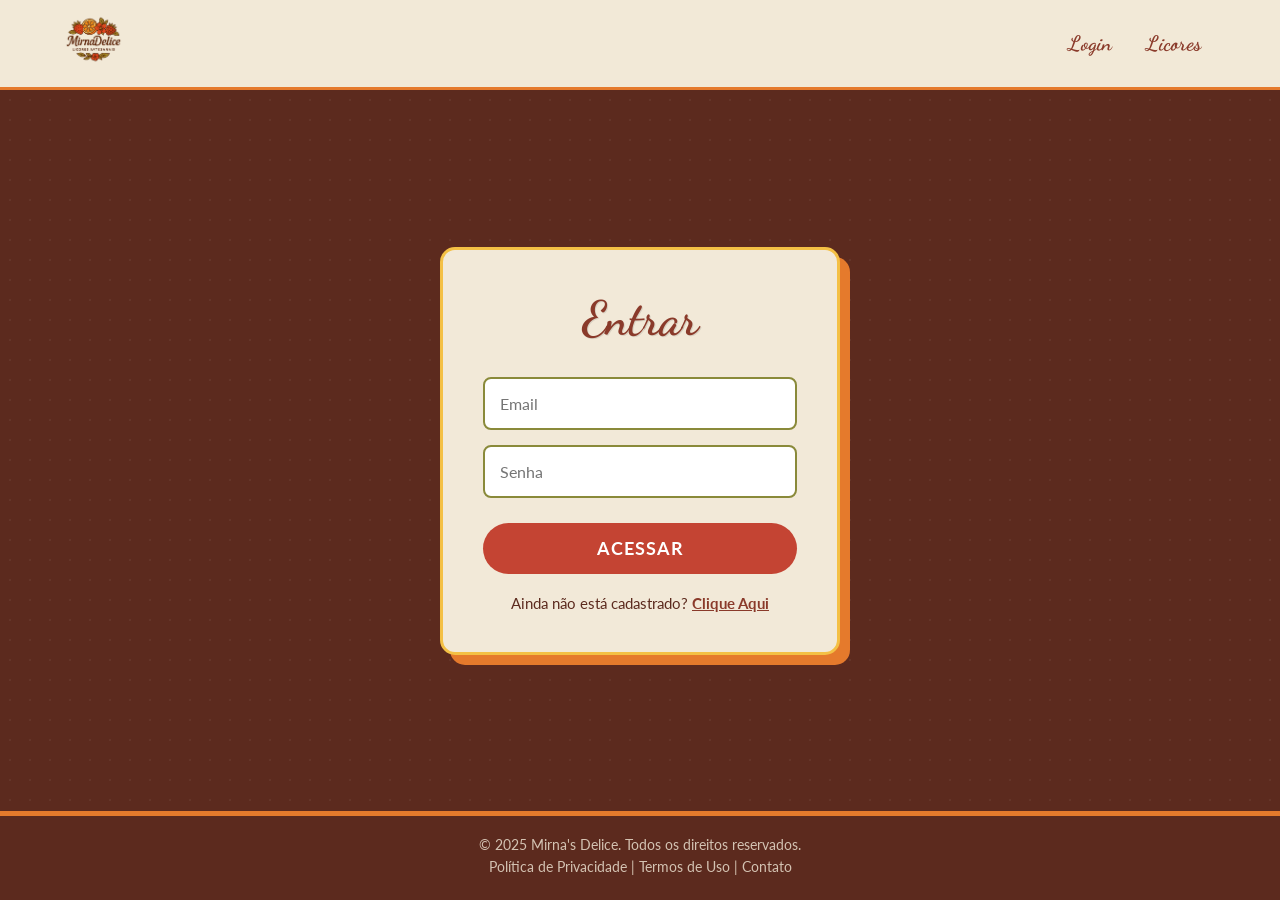
<file: frontend/index.html>
<!DOCTYPE html>
<html lang="pt-BR">

<head>
    <meta charset="UTF-8">
    <meta name="viewport" content="width=device-width, initial-scale=1.0">
    <title>Login - Mirna's Delice</title>

    <link rel="shortcut icon" href="source/logo.png" type="image/x-icon">
    <!-- CSS GLOBAL -->
    <link rel="stylesheet" href="./css/style.css">

    <!-- CSS ESPECÍFICO DO LOGIN -->
    <link rel="stylesheet" href="./css/style_login.css">

    <script src="./js/progLogin.js" defer></script>
</head>

<body>

    <header class="header">
        <h1 class="logo">
            <img src="./source/logo.png" alt="Mina's Delice Logo" class="logo-img">
        </h1>

        <nav class="nav">
            <a href="#login">Login</a>
            <a href="./html/loja.html">Licores</a>
        </nav>
    </header>


    <!-- HERO EXCLUSIVO DO LOGIN -->
    <section class="hero-login">
        <div class="login-box" id="login">
            <h2>Entrar</h2>

            <form>
                <input type="email" id="email" placeholder="Email" required>
                <input type="password" id="senha" placeholder="Senha" required>

                <button type="submit" id="btnLogin">Acessar</button>

                <p>Ainda não está cadastrado?
                    <a href="./html/cadastrarUsuario.html">Clique Aqui</a>
                </p>
            </form>
        </div>
    </section>


    <footer class="footer">
        <p>© 2025 Mirna's Delice. Todos os direitos reservados.</p>
        <p>Política de Privacidade | Termos de Uso | Contato</p>
    </footer>

</body>
</html>
</file>
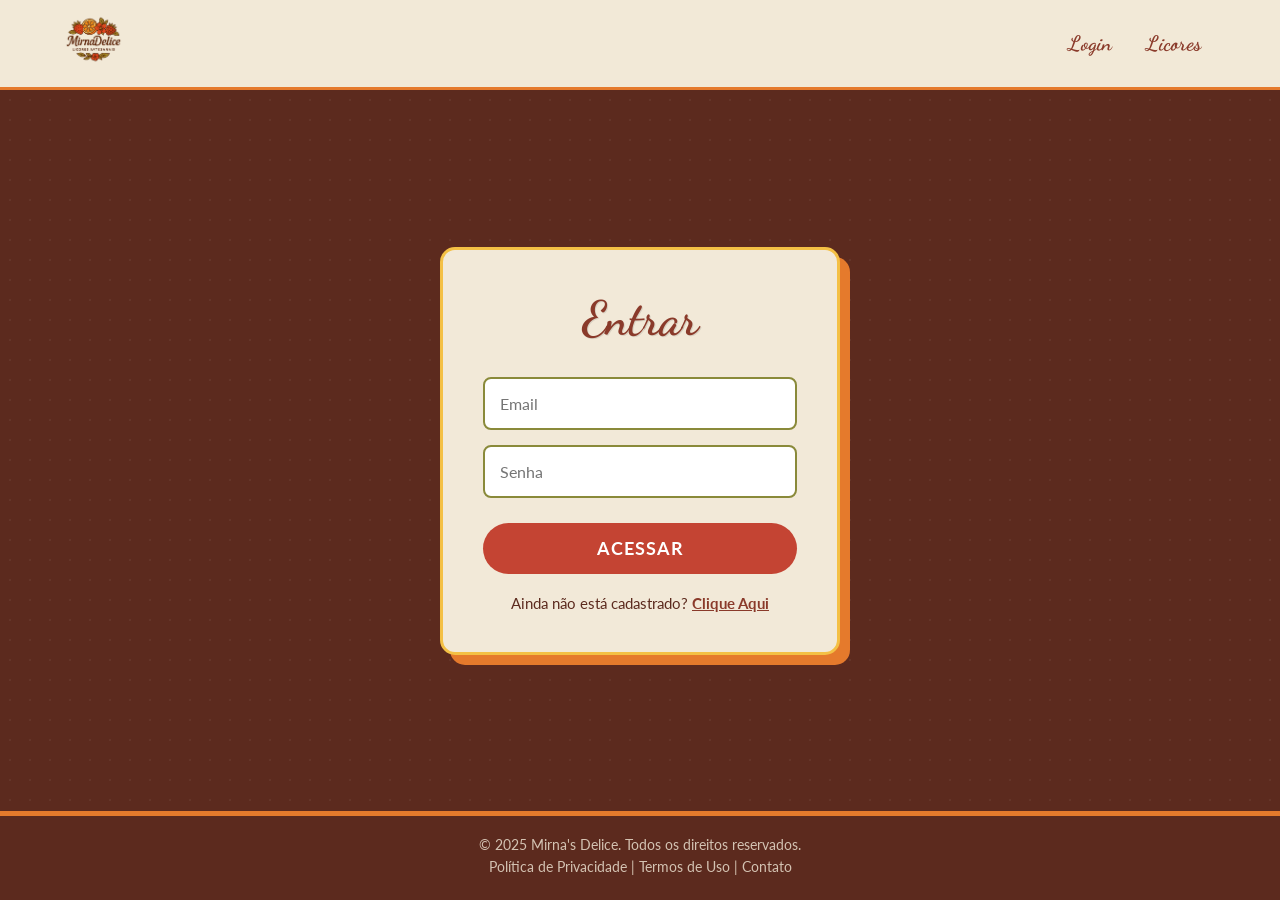
<file: frontend/html/cadastrarProduto.html>
<!DOCTYPE html>
<html lang="pt-BR">

<head>
    <meta charset="UTF-8">
    <meta name="viewport" content="width=device-width, initial-scale=1.0">
    <title>Cadastro - Licores - Mirna's Delice</title>
    <link rel="shortcut icon" href="source/logo.png" type="image/x-icon">
    <link rel="stylesheet" href="../css/style_cadProduto.css">
    <link rel="stylesheet" href="../css/style.css">
    <script src="../js/cadastrarProduto.js" defer></script>
</head>

<body>
    <header class="header">
        <h1 class="logo">
            <img src="../source/logo.png" alt="Mina's Delice Logo" class="logo-img" onclick="window.location = '../index.html'">
        </h1>
        <nav class="nav">
            <!-- Links -->
            <a href="./gerenciarProduto.html">Gerenciar Licores</a>
            <a href="./perfilUsuario.html">
                <span id="nomeUsuario" class="nome-usuario">Usuário</span>
            </a>
            <a href="#" id="btnLogout">Sair</a>
        </nav>
    </header>

    <section id="hero" class="hero-cadastro">
        <div class="cadastro-box" id="cadastro">
            <h2>Insira as informações</h2>
            <form>
                <input type="text" id="nome" placeholder="Nome do licor" required>
                <input type="text" id="descricao" placeholder="Descrição (opcional)">
                <input type="text" id="modelo" placeholder="Tipo/Marca" required>
                <input type="text" id="preco" placeholder="Preço (ex: 49.90)" required>
                <input type="text" id="imagem_url" placeholder="Link da imagem (opcional)">
                <button type="submit" id="btnCadProduto">Cadastrar</button>
            </form>
        </div>
    </section>
    <footer class="footer">
        <p>© 2025 Mina's Delice. Todos os direitos reservados.</p>
        <p>Política de Privacidade | Termos de Uso | Contato</p>
    </footer>

</body>

</html>
</file>
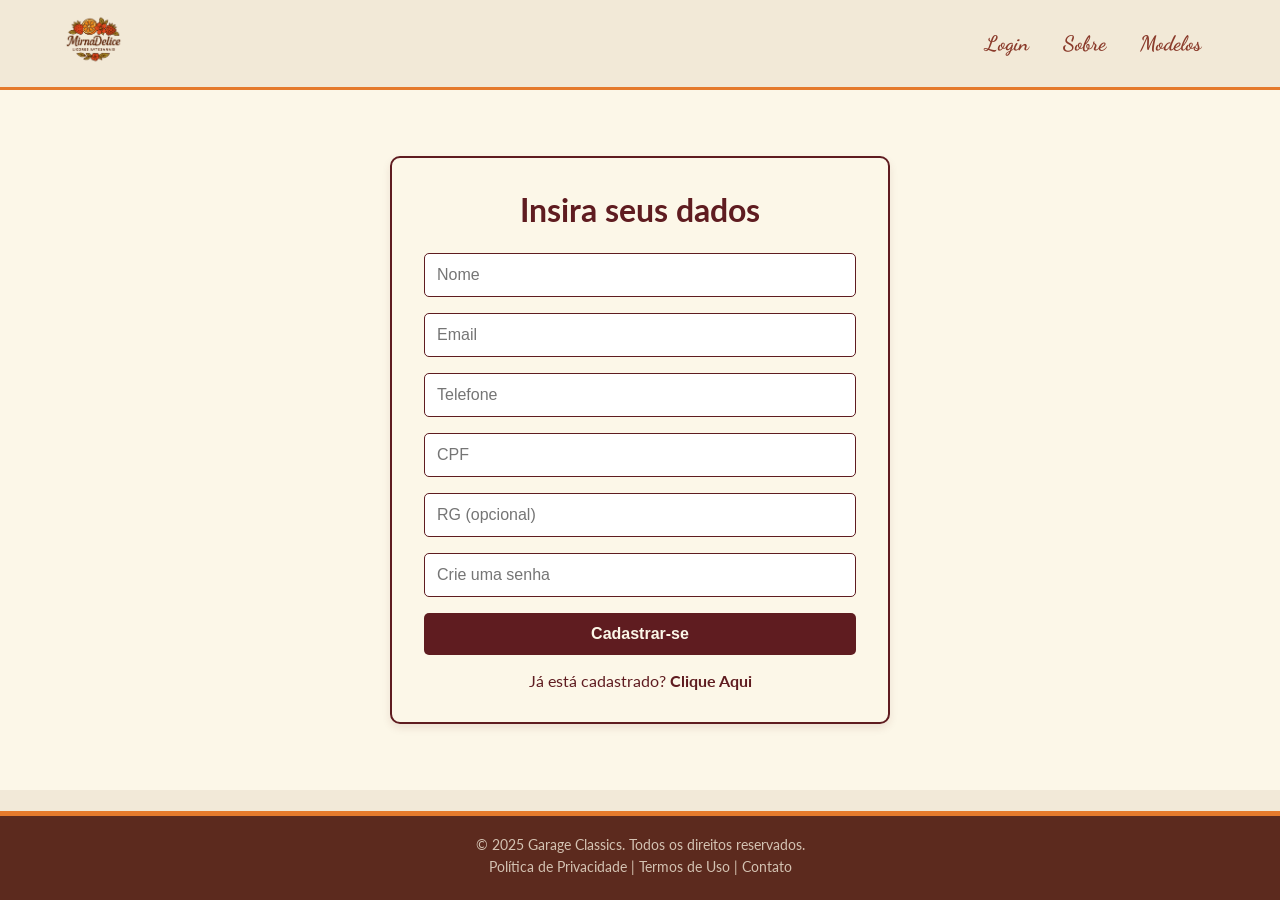
<file: frontend/html/cadastrarUsuario.html>
<!DOCTYPE html>
<html lang="pt-BR">

<head>
    <meta charset="UTF-8">
    <meta name="viewport" content="width=device-width, initial-scale=1.0">
    <title>Cadastro - Usuário</title>
    <link rel="shortcut icon" href="source/logo.png" type="image/x-icon">
    <link rel="stylesheet" href="../css/style_cadUsuario.css">
    <link rel="stylesheet" href="../css/style.css">
    <script src="../js/cadastrarUsuario.js" defer></script>
</head>

<body>
    <header class="header">
        <h1 class="logo">
            <img src="../source/logo.png" alt="Mina's Delice Logo" class="logo-img" onclick="window.location = '../index.html'">
        </h1>
        <nav class="nav">
            <a href="../index.html">Login</a>
            <a href="#sobre">Sobre</a>
            <a href="#modelos">Modelos</a>
        </nav>
    </header>

    <section id="hero" class="hero-cadastro">
        <div class="cadastro-box" id="cadastro">
            <h2>Insira seus dados</h2>
            <form>
                <input type="text" id="nome" placeholder="Nome" required>
                <input type="email" id="email" placeholder="Email" required>
                <input type="text" id="telefone" placeholder="Telefone" required>
                <input type="text" id="cpf" placeholder="CPF" required>
                <input type="text" id="identidade" placeholder="RG (opcional)">
                <input type="password" id="senha" placeholder="Crie uma senha" required>
                <button type="submit" id="btnCadUsuario">Cadastrar-se</button>
                <p>Já está cadastrado? <a href="../index.html">Clique Aqui</a></p>
            </form>
        </div>
    </section>

    <footer class="footer">
        <p>© 2025 Garage Classics. Todos os direitos reservados.</p>
        <p>Política de Privacidade | Termos de Uso | Contato</p>
    </footer>

</body>
</html>
</file>
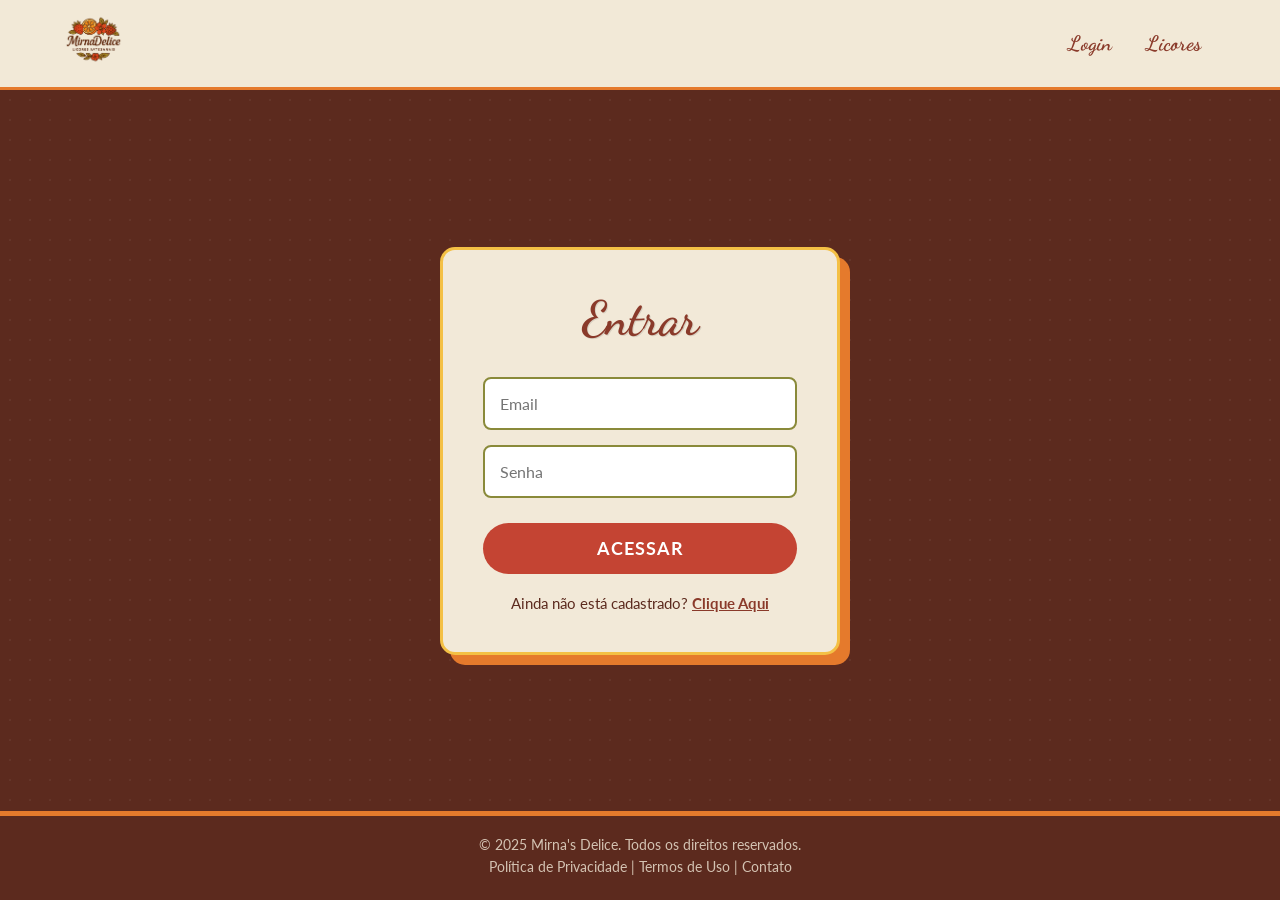
<file: frontend/html/carrinho.html>
<!DOCTYPE html>
<html lang="pt-BR">

<head>
    <meta charset="UTF-8">
    <title>Carrinho de Compras - Mira's Delice</title>
    <link rel="shortcut icon" href="source/logo.png" type="image/x-icon">

    <!-- CSS -->
    <link rel="stylesheet" href="../css/style.css">
    <link rel="stylesheet" href="../css/carrinho.css">

    <!-- JS -->
    <script src="../js/carrinho.js" defer></script>
</head>

<body>

    <!-- MENU SUPERIOR -->
    <header class="header">
        <h1 class="logo">
            <img src="../source/logo.png" alt="Mina's Delice Logo" class="logo-img"
                onclick="window.location = '../index.html'">
        </h1>
        <nav class="nav">
            <a href="./loja.html">Home</a>
            <a href="./perfilUsuario.html">
                <span id="nomeUsuario" class="nome-usuario">Usuário</span>
            </a>
            <a href="#" id="btnLogout">Sair</a>
        </nav>
    </header>
    <section id="hero" class="hero-carrinho">
        <h2 class="titulo-carrinho">Resumo do Carrinho</h2>

        <div id="area-carrinho" class="box-carrinho"></div>

        <p id="total" class="total">Total: R$ 0,00</p>

        <div class="botoes">
            <button id="btn-finalizar" class="btn vermelho">Finalizar Compra</button>
            <button id="btn-limpar" class="btn cinza">Esvaziar Carrinho</button>
            <button id="btn-voltar" class="btn preto">Voltar à Loja</button>
        </div>
    </section>

</body>
</html>
</file>
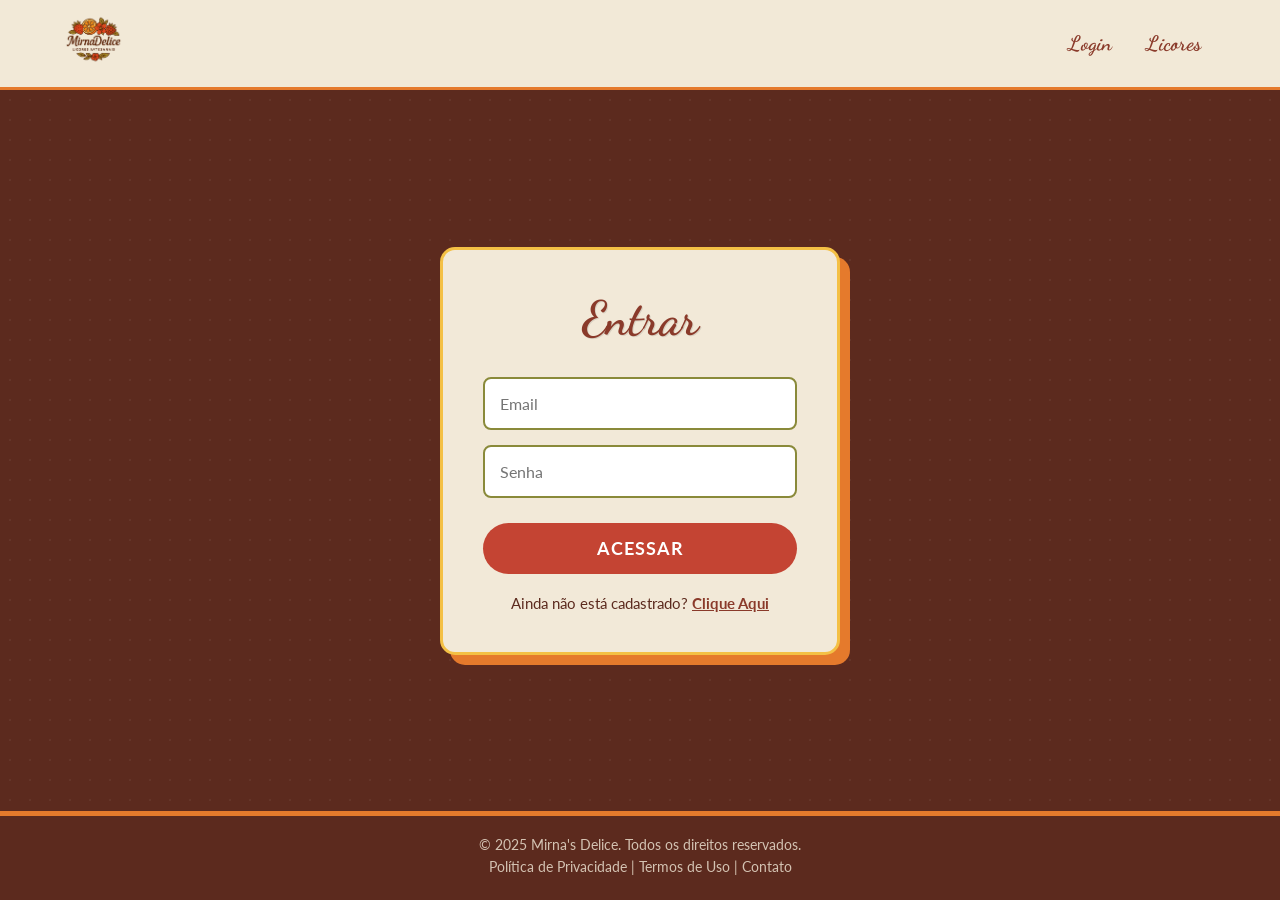
<file: frontend/html/gerenciarProduto.html>
<!DOCTYPE html>
<html lang="pt-BR">

<head>
    <meta charset="UTF-8">
    <meta name="viewport" content="width=device-width, initial-scale=1.0">
    <link rel="shortcut icon" href="source/logo.png" type="image/x-icon">
    <title>Gerenciar - Licores - Mirna's Delice</title>
    <link rel="stylesheet" href="../css/style.css">
    <link rel="stylesheet" href="../css/style_gerenciar.css">
    <script src="../js/gerenciarProduto.js" defer></script>
</head>

<body>
    <header class="header">
        <h1 class="logo">
            <img src="../source/logo.png" alt="Mina's Delice Logo" class="logo-img"
                onclick="window.location = '../index.html'">
        </h1>
        <nav class="nav">
            <!-- Links -->
            <a href="./cadastrarProduto.html">Cadastrar Licores</a>
            <a href="./perfilUsuario.html">
                <span id="nomeUsuario" class="nome-usuario">Usuário</span>
            </a>
            <a href="#" id="btnLogout">Sair</a>
        </nav>
    </header>


    <section id="hero" class="hero-gerenciar">
        <div class="conteudo-gerenciar">

            <!-- TABELA -->
            <div class="table-wrapper">
                <div class="tabela" id="resListar"></div>
            </div>

            <div class="bottom-column">

                <!-- ATUALIZAR PRODUTO -->
                <div class="gerenciar-box" id="cadProduto" required>
                    <h1>Atualizar Licor</h1>
                    <form>
                        <input type="number" id="codProduto" placeholder="Código do licor">
                        <div class="espaco"></div>
                        <h2>Insira novos dados</h2>
                        <input type="text" id="nome" placeholder="Nome do licor" required>
                        <input type="text" id="descricao" placeholder="Descrição">
                        <input type="text" id="modelo" placeholder="Tipo/Marca" required>
                        <input type="text" id="preco" placeholder="Preço (ex: 49.90)" required>
                        <input type="text" id="imagem_url" placeholder="Link da imagem">
                        <button type="submit" id="btnAtualizarProduto">Atualizar</button>
                        <p class="alerta-atualiza">(Pode atualizar somente um campo)</p>
                    </form>
                </div>

                <!-- EXCLUIR PRODUTO -->
                <div class="gerenciar-box delete-box">
                    <h1>Apagar Licor</h1>
                    <form id="formDelete">
                        <input type="number" id="codDelete" placeholder="Código do licor">
                        <button type="submit" id="btnDelete">Excluir</button>
                        <p class="alerta-delete">Esta ação é irreversível ⚠️</p>
                    </form>
                </div>

                <div class="gerenciar-box estoque-box">
                    <h1>Movimentar Estoque</h1>
                    <form id="formEstoque">
                        <input type="number" id="idProduto" placeholder="Código do licor" required>
                        <select id="tipo" required>
                            <option value="">Tipo da movimentação</option>
                            <option value="ENTRADA">Entrada (+)</option>
                            <option value="SAIDA">Saída (-)</option>
                        </select>
                        <input type="number" id="qtdeMovimento" placeholder="Quantidade" required>
                        <button type="submit" id="btnMovimentar">Aplicar</button>
                        <p class="alerta-delete">Atualiza somente quantidade em estoque</p>
                    </form>
                </div>
            </div>
        </div>
    </section>
    <footer class="footer">
        <p>© 2025 Mirna's Delice. Todos os direitos reservados.</p>
        <p>Política de Privacidade | Termos de Uso | Contato</p>
    </footer>

</body>

</html>
</file>
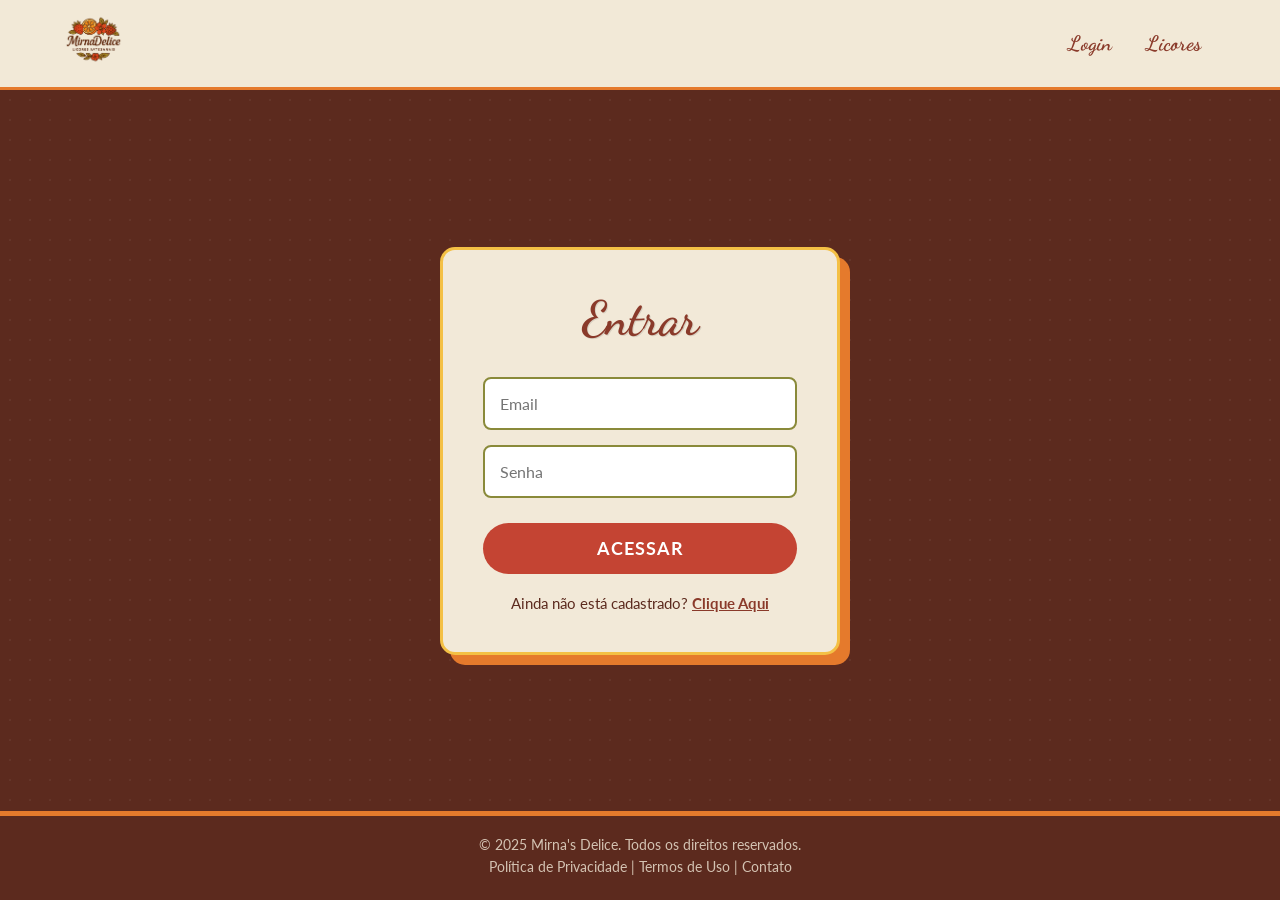
<file: frontend/html/home.html>
<!DOCTYPE html>
<html lang="pt-BR">

<head>
    <meta charset="UTF-8">
    <title>Painel Administrativo - Mirna's Delice</title>
    <link rel="shortcut icon" href="source/logo.png" type="image/x-icon">

    <!-- CSS -->
    <link rel="stylesheet" href="../css/home.css">
    <link rel="stylesheet" href="../css/style.css">

    <!-- JS -->
    <script src="../js/home.js" defer></script>
</head>

<body>
    <header class="header">
        <h1 class="logo">
            <img src="../source/logo.png" alt="Mina's Delice Logo" class="logo-img" onclick="window.location = '../index.html'">
        </h1>
        <nav class="nav">
            <!-- Links -->
            <a href="./cadastrarProduto.html">Cadastrar Licor</a>
            <a href="./gerenciarProduto.html">Gerenciar Licores</a>
            <a href="./perfilUsuario.html">
                <span id="nomeUsuario" class="nome-usuario">Usuário</span>
            </a>
            <a href="#" id="btnLogout">Sair</a>
        </nav>
    </header>
    <section id="hero" class="hero-home">
        <h1>Bem-vindo ao Painel do Administrador - Mirna's Delice</h1>
        <p>Aqui você pode gerenciar todo o catálogo de licores alcoólicos do sistema.
        Nesta área, é possível cadastrar novos itens, listar produtos
        existentes, além de atualizar ou apagar qualquer registro quando
        necessário. Utilize o menu lateral para navegar entre as funções
        e manter o sistema sempre organizado e atualizado.</p>
    </section>
    <footer class="footer">
        <p>© 2025 Mirna's Delice. Todos os direitos reservados.</p>
        <p>Política de Privacidade | Termos de Uso | Contato</p>
    </footer>
</body>

</html>
</file>
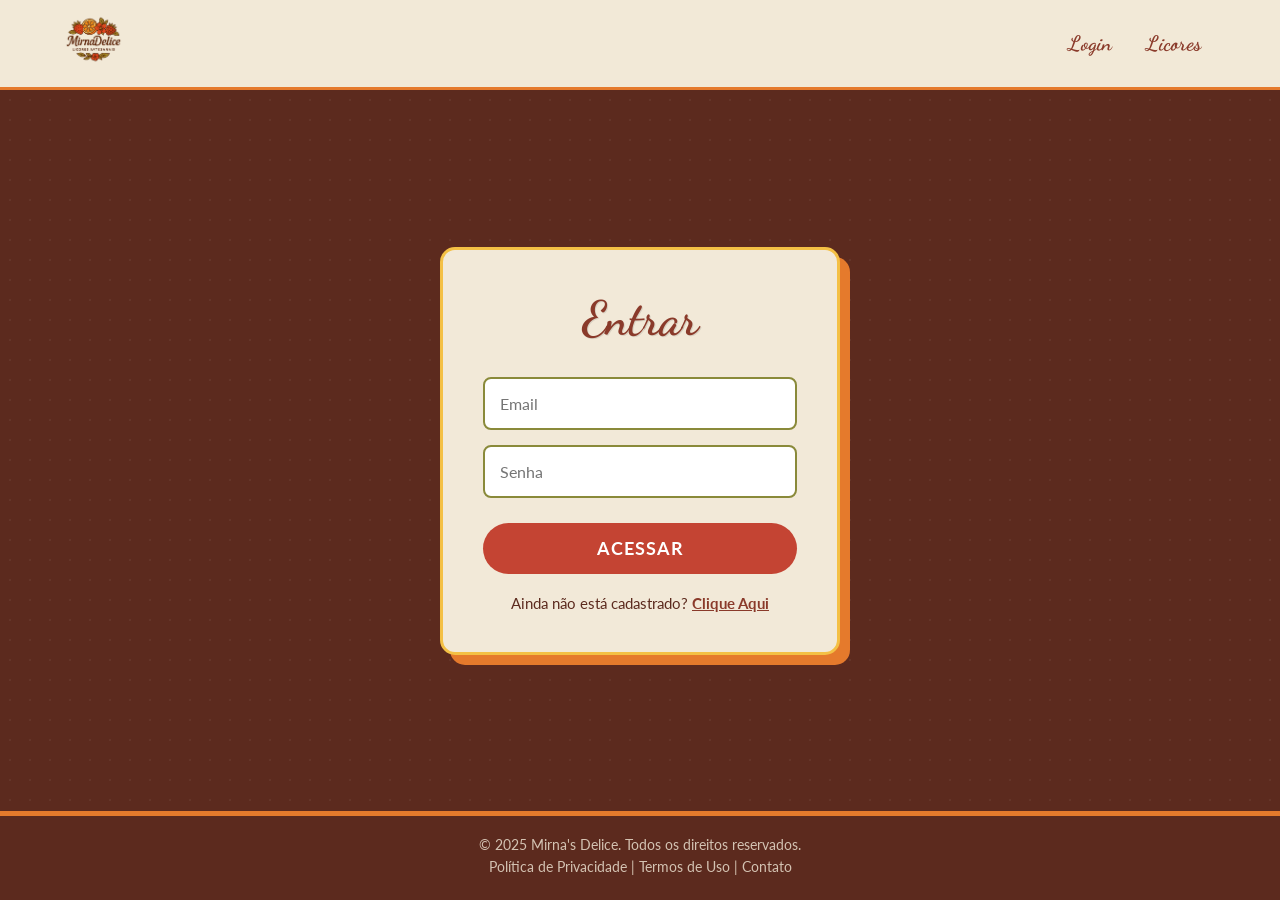
<file: frontend/html/loja.html>
<!DOCTYPE html>
<html lang="pt-BR">

<head>
    <meta charset="UTF-8">
    <title>Loja de Licores - Mirna's Delice</title>
    <link rel="shortcut icon" href="source/logo.png" type="image/x-icon">

    <!-- CSS -->
    <link rel="stylesheet" href="../css/loja.css">
    <link rel="stylesheet" href="../css/style.css">

    <!-- JS -->
    <script src="../js/progLoja.js" defer></script>
</head>

<body>
    <header class="header">
        <h1 class="logo">
            <img src="../source/logo.png" alt="Mina's Delice Logo" class="logo-img" onclick="window.location = '../index.html'">
        </h1>
        <nav class="nav">
            <!-- Links -->
            <a href="./carrinho.html">Carrinho</a>
            <a href="./perfilUsuario.html">
                <span id="nomeUsuario" class="nome-usuario">Usuário</span>
            </a>
            <a href="#" id="btnLogout">Sair</a>
        </nav>
    </header>
    <!-- LISTA DE PRODUTOS -->
    <section id="hero" class="hero-loja">
        <div class="coluna-vertical">
            <div id="listaProdutos"></div>
        </div>
    </section>

    <footer class="footer">
        <p>© 2025 Mirna's Delice. Todos os direitos reservados.</p>
        <p>Política de Privacidade | Termos de Uso | Contato</p>
    </footer>
</body>

</html>
</file>
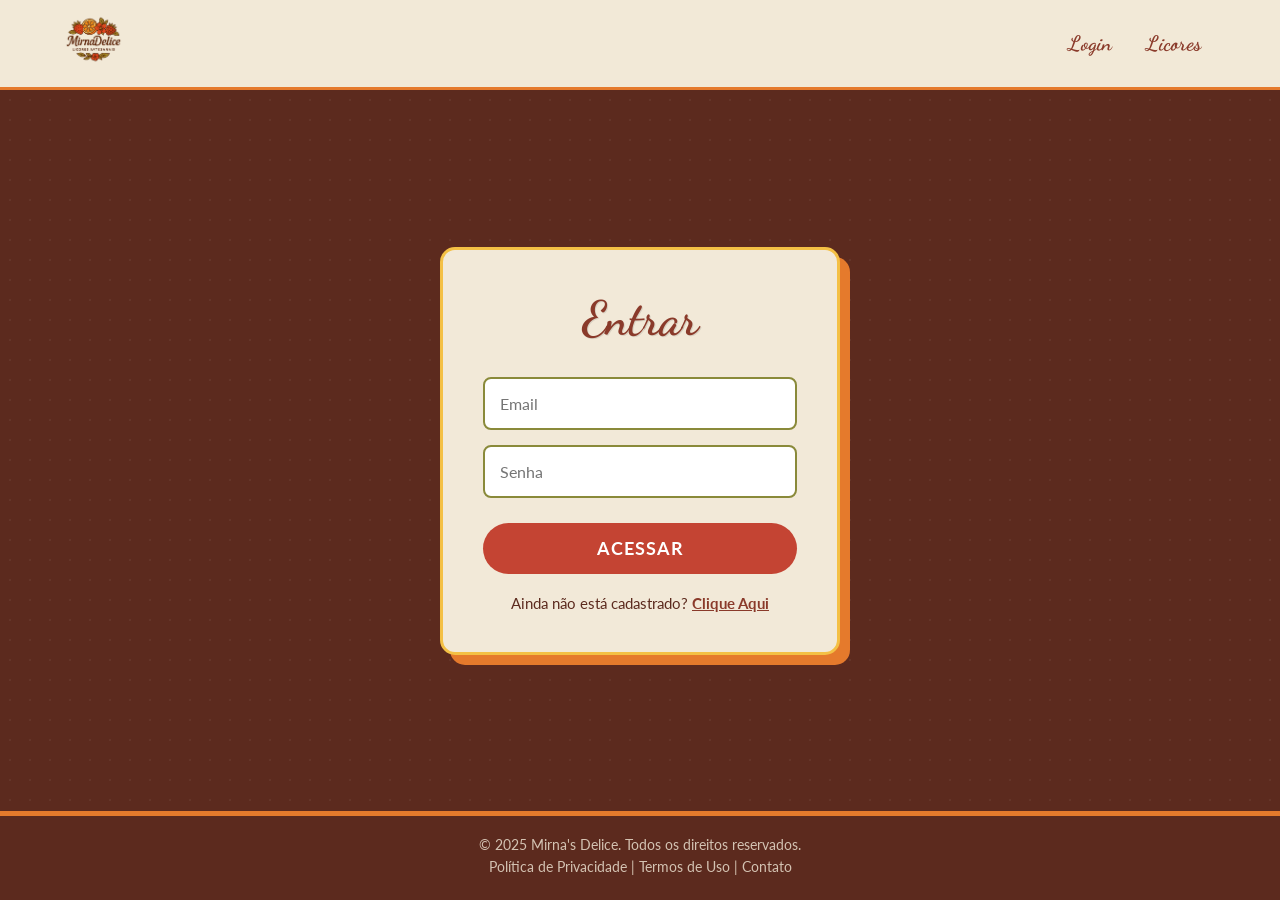
<file: frontend/html/perfilUsuario.html>
<!DOCTYPE html>
<html lang="pt-BR">

<head>
    <meta charset="UTF-8">
    <meta name="viewport" content="width=device-width, initial-scale=1.0">
    <title>Perfil do Usuário - Mirna's Delice</title>
    <link rel="shortcut icon" href="source/logo.png" type="image/x-icon">

    <!-- CSS -->
    <link rel="stylesheet" href="../css/style.css">
    <link rel="stylesheet" href="../css/style_perfil.css">

    <!-- JS -->
    <script src="../js/perfilUsuario.js" defer></script>
</head>

<body>
    <header class="header">
        <h1 class="logo">
            <img src="../source/logo.png" alt="Mina's Delice Logo" class="logo-img" onclick="window.location = '../index.html'">
        </h1>
        <nav class="nav">
            <a href="./loja.html">Licores</a>
            <a href="./carrinho.html">Carrinho</a>
            <a href="#perfil">Perfil</a>
            <a href="#" id="btnLogout">Sair</a>
        </nav>
    </header>

    <section id="hero" class="hero-perfil">
        <div class="perfil-container">
            <h2>Meu Perfil</h2>

            <div class="perfil-card">
                <div class="perfil-header">
                    <div class="avatar">
                        <img src="../source/logo.png" alt="Avatar do usuário" id="avatarUsuario">
                    </div>
                    <div class="perfil-info">
                        <h3 id="nomeUsuario">Carregando...</h3>
                        <p id="tipoUsuario">Carregando...</p>
                    </div>
                </div>

                <div class="perfil-dados">
                    <div class="dados-section">
                        <h4>Informações Pessoais</h4>
                        <div class="dados-grid">
                            <div class="dado-item">
                                <label>Nome:</label>
                                <span id="nomeCompleto">-</span>
                            </div>
                            <div class="dado-item">
                                <label>Email:</label>
                                <span id="emailUsuario">-</span>
                            </div>
                            <div class="dado-item">
                                <label>Telefone:</label>
                                <span id="telefoneUsuario">-</span>
                            </div>
                            <div class="dado-item">
                                <label>CPF:</label>
                                <span id="cpfUsuario">-</span>
                            </div>
                            <div class="dado-item">
                                <label>RG:</label>
                                <span id="identidadeUsuario">-</span>
                            </div>
                            <div class="dado-item">
                                <label>Data de Cadastro:</label>
                                <span id="dataCadastro">-</span>
                            </div>
                        </div>
                    </div>

                    <div class="acoes-section">
                        <h4>Ações da Conta</h4>
                        <div class="acoes-grid">
                            <button id="btnEditarPerfil" class="btn btn-primary">Editar Perfil</button>
                            <button id="btnAlterarSenha" class="btn btn-secondary">Alterar Senha</button>
                            <button id="btnHistoricoCompras" class="btn btn-info">Histórico de Compras</button>
                        </div>
                    </div>
                </div>
            </div>

            <!-- Modal de Edição (inicialmente oculto) -->
            <div id="modalEditar" class="modal">
                <div class="modal-content">
                    <span class="close">&times;</span>
                    <h3>Editar Perfil</h3>
                    <form id="formEditarPerfil">
                        <input type="text" id="editNome" placeholder="Nome completo" required>
                        <input type="email" id="editEmail" placeholder="Email" required>
                        <input type="tel" id="editTelefone" placeholder="Telefone" required>
                        <input type="text" id="editIdentidade" placeholder="RG (opcional)">
                        <button type="submit" class="btn btn-primary">Salvar Alterações</button>
                    </form>
                </div>
            </div>
        </div>
    </section>

    <footer class="footer">
        <p>© 2025 Mirna's Delice. Todos os direitos reservados.</p>
        <p>Política de Privacidade | Termos de Uso | Contato</p>
    </footer>
</body>
</html>
</file>
<file: frontend/css/style.css>
/* =========================================
   IMPORTAÇÃO DE FONTES & VARIÁVEIS
   ========================================= */
@import url('https://fonts.googleapis.com/css2?family=Dancing+Script:wght@700&family=Lato:wght@400;700&display=swap');

:root {
    --cor-titulo: #8A3A2A;       /* Marrom Avermelhado */
    --cor-laranja: #E57A2C;      /* Laranja Queimado */
    --cor-amarelo: #F4C045;      /* Amarelo Forte */
    --cor-botao: #C44433;        /* Vermelho Framboesa */
    --cor-botao-hover: #D0542F;  /* Flor/Laranja Avermelhado */
    --cor-borda: #8A8A3A;        /* Folhas/Verde Oliva */
    --cor-texto: #5C2A1E;        /* Marrom Profundo */
    --cor-fundo: #F2E9D8;        /* Off-white Bege */
}

/* =========================================
   RESET E GERAL
   ========================================= */
* {
    margin: 0;
    padding: 0;
    box-sizing: border-box;
    text-decoration: none;
    list-style: none;
}

body {
    background-color: var(--cor-fundo);
    color: var(--cor-texto);
    font-family: 'Lato', sans-serif;
    display: flex;
    flex-direction: column;
    min-height: 100vh;
}

/* =========================================
   HEADER
   ========================================= */
.header {
    background-color: rgba(242, 233, 216, 0.98);
    padding: 10px 5%;
    display: flex;
    justify-content: space-between;
    align-items: center;
    border-bottom: 3px solid var(--cor-laranja);
    position: sticky;
    top: 0;
    z-index: 1000;
}

.logo-img {
    height: 60px; /* Ajuste conforme o tamanho da sua imagem */
    width: auto;
}

/* Ajustado de .menu para .nav para bater com seu HTML */
.nav a {
    color: var(--cor-titulo);
    font-size: 1.3rem;
    margin: 0 15px;
    font-weight: bold;
    transition: color 0.3s;
    font-family: 'Dancing Script', cursive;
}

.nav a:hover {
    color: var(--cor-botao);
}

/* =========================================
   FOOTER
   ========================================= */
.footer {
    background-color: var(--cor-texto);
    color: var(--cor-fundo);
    padding: 20px;
    text-align: center;
    border-top: 5px solid var(--cor-laranja);
    margin-top: auto; /* Empurra o footer para baixo se a tela for grande */
}

.footer p {
    font-size: 0.9rem;
    opacity: 0.8;
    margin-bottom: 5px;
}
</file>
<file: frontend/css/style_login.css>
/* =========================================
   ESTILO ESPECÍFICO DO LOGIN
   ========================================= */

/* Fundo da seção de login */
.hero-login {
    background-color: var(--cor-texto); /* Fundo escuro para contraste */
    flex: 1; /* Ocupa o espaço restante da tela */
    display: flex;
    justify-content: center;
    align-items: center;
    padding: 40px 20px;
    background-image: radial-gradient(circle, rgba(255,255,255,0.05) 1px, transparent 1px);
    background-size: 20px 20px; /* Textura sutil de bolinhas */
}

/* Caixa do Formulário */
.login-box {
    background-color: var(--cor-fundo);
    width: 100%;
    max-width: 400px;
    padding: 40px;
    border-radius: 15px;
    border: 3px solid var(--cor-amarelo);
    /* Sombra Retro dura igual aos cards do global */
    box-shadow: 10px 10px 0px var(--cor-laranja); 
    text-align: center;
    transition: transform 0.3s ease;
}

.login-box:hover {
    transform: translateY(-2px);
}

/* Título "Entrar" */
.login-box h2 {
    font-family: 'Dancing Script', cursive;
    font-size: 3rem;
    color: var(--cor-titulo);
    margin-bottom: 30px;
    text-shadow: 1px 1px 0px rgba(0,0,0,0.1);
}

/* Campos de Input */
.login-box input {
    width: 100%;
    padding: 15px;
    margin-bottom: 15px;
    border: 2px solid var(--cor-borda);
    border-radius: 8px;
    background-color: #fff;
    font-family: 'Lato', sans-serif;
    font-size: 1rem;
    outline: none;
    transition: border-color 0.3s, box-shadow 0.3s;
}

.login-box input:focus {
    border-color: var(--cor-laranja);
    box-shadow: 0 0 8px rgba(229, 122, 44, 0.3);
}

/* Botão de Acessar */
#btnLogin {
    width: 100%;
    padding: 15px;
    background-color: var(--cor-botao);
    color: #fff;
    border: none;
    border-radius: 30px;
    font-size: 1.1rem;
    font-weight: bold;
    cursor: pointer;
    margin-top: 10px;
    margin-bottom: 20px;
    transition: background-color 0.3s, transform 0.2s;
    font-family: 'Lato', sans-serif;
    text-transform: uppercase;
    letter-spacing: 1px;
}

#btnLogin:hover {
    background-color: var(--cor-botao-hover);
    transform: scale(1.02);
}

/* Link de Cadastro */
.login-box p {
    font-size: 0.95rem;
    color: var(--cor-texto);
}

.login-box a {
    color: var(--cor-titulo);
    font-weight: bold;
    text-decoration: underline;
    transition: color 0.3s;
}

.login-box a:hover {
    color: var(--cor-laranja);
}

/* Responsividade para celulares */
@media (max-width: 480px) {
    .login-box {
        padding: 30px 20px;
        box-shadow: 5px 5px 0px var(--cor-laranja);
    }
    
    .login-box h2 {
        font-size: 2.5rem;
    }
}
</file>
<file: frontend/css/style_cadProduto.css>
/* Cadastro Produto Page Styles for Mina's Delice */

.hero-cadastro {
    display: flex;
    justify-content: center;
    align-items: center;
    min-height: calc(100vh - 200px);
    background-color: #FCF7E8;
    padding: 2rem;
}

.cadastro-box {
    background-color: #FCF7E8;
    border: 2px solid #5F1C20;
    border-radius: 10px;
    padding: 2rem;
    width: 100%;
    max-width: 500px;
    box-shadow: 0 4px 8px rgba(95, 28, 32, 0.1);
    text-align: center;
}

.cadastro-box h2 {
    color: #5F1C20;
    margin-bottom: 1.5rem;
    font-size: 2rem;
}

.cadastro-box form {
    display: flex;
    flex-direction: column;
}

.cadastro-box input {
    margin-bottom: 1rem;
    padding: 0.75rem;
    border: 1px solid #5F1C20;
    border-radius: 5px;
    font-size: 1rem;
}

.cadastro-box input:focus {
    outline: none;
    border-color: #d4a574;
    box-shadow: 0 0 5px rgba(212, 165, 116, 0.5);
}

.cadastro-box button {
    background-color: #5F1C20;
    color: #FCF7E8;
    border: none;
    padding: 0.75rem;
    border-radius: 5px;
    cursor: pointer;
    font-weight: bold;
    font-size: 1rem;
    transition: background-color 0.3s ease;
}

.cadastro-box button:hover {
    background-color: #4a1518;
}

/* Responsive Design */
@media (max-width: 768px) {
    .hero-cadastro {
        padding: 1rem;
    }

    .cadastro-box {
        padding: 1.5rem;
    }

    .cadastro-box h2 {
        font-size: 1.5rem;
    }
}
</file>
<file: frontend/css/style_cadUsuario.css>
/* Cadastro Usuario Page Styles for Mina's Delice */

.hero-cadastro {
    display: flex;
    justify-content: center;
    align-items: center;
    min-height: calc(100vh - 200px);
    background-color: #FCF7E8;
    padding: 2rem;
}

.cadastro-box {
    background-color: #FCF7E8;
    border: 2px solid #5F1C20;
    border-radius: 10px;
    padding: 2rem;
    width: 100%;
    max-width: 500px;
    box-shadow: 0 4px 8px rgba(95, 28, 32, 0.1);
    text-align: center;
}

.cadastro-box h2 {
    color: #5F1C20;
    margin-bottom: 1.5rem;
    font-size: 2rem;
}

.cadastro-box form {
    display: flex;
    flex-direction: column;
}

.cadastro-box input {
    margin-bottom: 1rem;
    padding: 0.75rem;
    border: 1px solid #5F1C20;
    border-radius: 5px;
    font-size: 1rem;
}

.cadastro-box input:focus {
    outline: none;
    border-color: #d4a574;
    box-shadow: 0 0 5px rgba(212, 165, 116, 0.5);
}

.cadastro-box button {
    background-color: #5F1C20;
    color: #FCF7E8;
    border: none;
    padding: 0.75rem;
    border-radius: 5px;
    cursor: pointer;
    font-weight: bold;
    font-size: 1rem;
    transition: background-color 0.3s ease;
}

.cadastro-box button:hover {
    background-color: #4a1518;
}

.cadastro-box p {
    margin-top: 1rem;
    color: #5F1C20;
}

.cadastro-box a {
    color: #5F1C20;
    text-decoration: none;
    font-weight: bold;
}

.cadastro-box a:hover {
    text-decoration: underline;
}

/* Responsive Design */
@media (max-width: 768px) {
    .hero-cadastro {
        padding: 1rem;
    }

    .cadastro-box {
        padding: 1.5rem;
    }

    .cadastro-box h2 {
        font-size: 1.5rem;
    }
}
</file>
<file: frontend/css/carrinho.css>
/* Carrinho Page Styles for Mina's Delice */

.hero-carrinho {
    padding: 2rem;
    background-color: #FCF7E8;
    min-height: calc(100vh - 200px);
    display: flex;
    flex-direction: column;
    align-items: center;
}

.titulo-carrinho {
    color: #5F1C20;
    font-size: 2rem;
    margin-bottom: 2rem;
    text-align: center;
}

.box-carrinho {
    background-color: #FCF7E8;
    border: 2px solid #5F1C20;
    border-radius: 10px;
    padding: 2rem;
    width: 100%;
    max-width: 800px;
    box-shadow: 0 4px 8px rgba(95, 28, 32, 0.1);
}

.total {
    font-size: 1.5rem;
    font-weight: bold;
    color: #5F1C20;
    text-align: center;
    margin: 2rem 0;
}

.botoes {
    display: flex;
    justify-content: center;
    gap: 1rem;
    flex-wrap: wrap;
}

.btn {
    padding: 0.75rem 1.5rem;
    border: none;
    border-radius: 5px;
    cursor: pointer;
    font-weight: bold;
    transition: background-color 0.3s ease;
}

.vermelho {
    background-color: #5F1C20;
    color: #FCF7E8;
}

.vermelho:hover {
    background-color: #4a1518;
}

.cinza {
    background-color: #d4a574;
    color: #5F1C20;
}

.cinza:hover {
    background-color: #c49a68;
}

.preto {
    background-color: #333;
    color: #FCF7E8;
}

.preto:hover {
    background-color: #555;
}

/* Responsive Design */
@media (max-width: 768px) {
    .hero-carrinho {
        padding: 1rem;
    }

    .titulo-carrinho {
        font-size: 1.5rem;
    }

    .box-carrinho {
        padding: 1rem;
    }

    .botoes {
        flex-direction: column;
        align-items: center;
    }

    .btn {
        width: 100%;
        max-width: 200px;
    }
}
</file>
<file: frontend/css/style_gerenciar.css>
/* Gerenciar Produto Page Styles for Mina's Delice */

.hero-gerenciar {
    padding: 2rem;
    background-color: #FCF7E8;
    min-height: calc(100vh - 200px);
}

.conteudo-gerenciar {
    display: flex;
    flex-direction: column;
    gap: 2rem;
}

.table-wrapper {
    background-color: #FCF7E8;
    border: 2px solid #5F1C20;
    border-radius: 10px;
    padding: 1rem;
    box-shadow: 0 4px 8px rgba(95, 28, 32, 0.1);
}

.tabela {
    width: 100%;
    border-collapse: collapse;
}

.tabela th, .tabela td {
    padding: 0.75rem;
    text-align: left;
    border-bottom: 1px solid #5F1C20;
}

.tabela th {
    background-color: #5F1C20;
    color: #FCF7E8;
    font-weight: bold;
}

.tabela tr:nth-child(even) {
    background-color: #f9f5e8;
}

.bottom-column {
    display: flex;
    gap: 2rem;
    flex-wrap: wrap;
}

.gerenciar-box {
    background-color: #FCF7E8;
    border: 2px solid #5F1C20;
    border-radius: 10px;
    padding: 1.5rem;
    flex: 1;
    min-width: 300px;
    box-shadow: 0 4px 8px rgba(95, 28, 32, 0.1);
}

.gerenciar-box h1 {
    color: #5F1C20;
    margin-bottom: 1rem;
    font-size: 1.5rem;
}

.gerenciar-box form {
    display: flex;
    flex-direction: column;
}

.gerenciar-box input, .gerenciar-box select {
    margin-bottom: 1rem;
    padding: 0.75rem;
    border: 1px solid #5F1C20;
    border-radius: 5px;
    font-size: 1rem;
}

.gerenciar-box input:focus, .gerenciar-box select:focus {
    outline: none;
    border-color: #d4a574;
    box-shadow: 0 0 5px rgba(212, 165, 116, 0.5);
}

.gerenciar-box button {
    background-color: #5F1C20;
    color: #FCF7E8;
    border: none;
    padding: 0.75rem;
    border-radius: 5px;
    cursor: pointer;
    font-weight: bold;
    font-size: 1rem;
    transition: background-color 0.3s ease;
}

.gerenciar-box button:hover {
    background-color: #4a1518;
}

.alerta-atualiza, .alerta-delete {
    font-size: 0.9rem;
    color: #5F1C20;
    margin-top: 0.5rem;
}

.delete-box {
    border-color: #d4a574;
}

.delete-box h1 {
    color: #d4a574;
}

.estoque-box {
    border-color: #FCF7E8;
}

.estoque-box h1 {
    color: #5F1C20;
}

/* Responsive Design */
@media (max-width: 768px) {
    .hero-gerenciar {
        padding: 1rem;
    }

    .bottom-column {
        flex-direction: column;
    }

    .gerenciar-box {
        min-width: auto;
    }
}
</file>
<file: frontend/css/home.css>
/* Home Page Styles for Mina's Delice */

.hero-home {
    padding: 2rem;
    background-color: #FCF7E8;
    min-height: calc(100vh - 200px);
    display: flex;
    flex-direction: column;
    justify-content: center;
    align-items: center;
    text-align: center;
}

.hero-home h1 {
    color: #5F1C20;
    font-size: 2.5rem;
    margin-bottom: 1rem;
}

.hero-home p {
    color: #5F1C20;
    font-size: 1.2rem;
    max-width: 600px;
    line-height: 1.6;
}

/* Responsive Design */
@media (max-width: 768px) {
    .hero-home {
        padding: 1rem;
    }

    .hero-home h1 {
        font-size: 2rem;
    }

    .hero-home p {
        font-size: 1rem;
    }
}
</file>
<file: frontend/css/loja.css>
/* =========================================
   ESTILO DA PÁGINA DE LOJA (Mirna's Delice)
   ========================================= */

.hero-loja {
    padding: 40px 5%;
    /* Fundo escuro para contrastar com os cards claros */
    background-color: var(--cor-texto); 
    background-image: radial-gradient(circle, rgba(255,255,255,0.05) 1px, transparent 1px);
    background-size: 20px 20px; /* Textura sutil */
    min-height: calc(100vh - 150px); /* Ajuste conforme tamanho do header/footer */
}

.coluna-vertical {
    display: flex;
    flex-direction: column;
    gap: 2rem;
    max-width: 1200px;
    margin: 0 auto;
}

#listaProdutos {
    display: grid;
    /* Grid responsivo automático */
    grid-template-columns: repeat(auto-fill, minmax(280px, 1fr));
    gap: 30px;
    padding: 20px 0;
}

/* =========================================
   CARD DO PRODUTO
   ========================================= */
.produto-card {
    background-color: var(--cor-fundo);
    border: 2px solid var(--cor-borda); /* Verde oliva */
    border-radius: 15px;
    padding: 20px;
    text-align: center;
    
    /* Sombra dura estilo Retro */
    box-shadow: 8px 8px 0px var(--cor-laranja);
    transition: transform 0.3s ease, box-shadow 0.3s ease;
    
    display: flex;
    flex-direction: column;
    justify-content: space-between; /* Garante que o botão fique alinhado embaixo */
}

.produto-card:hover {
    transform: translateY(-5px);
    /* Sombra muda de cor no hover para dar vida */
    box-shadow: 12px 12px 0px var(--cor-amarelo);
    border-color: var(--cor-titulo);
}

.produto-card img {
    width: 100%;
    height: 220px; /* Altura fixa para alinhar os cards */
    object-fit: contain; /* Garante que a garrafa apareça inteira */
    margin-bottom: 15px;
    border-bottom: 2px dashed var(--cor-amarelo); /* Detalhe decorativo */
    padding-bottom: 10px;
}

.produto-card h3 {
    color: var(--cor-titulo); /* Marrom avermelhado */
    font-family: 'Dancing Script', cursive;
    font-size: 1.8rem;
    margin-bottom: 10px;
    line-height: 1.2;
}

.produto-card p {
    color: var(--cor-texto);
    font-family: 'Lato', sans-serif;
    font-size: 0.95rem;
    margin-bottom: 15px;
    line-height: 1.4;
}

.produto-card .preco {
    font-weight: bold;
    font-size: 1.4rem;
    color: var(--cor-botao); /* Vermelho framboesa para preço */
    margin-bottom: 15px;
    display: block;
}

/* Botão de Comprar */
.produto-card button {
    background-color: var(--cor-borda); /* Fundo Verde Oliva */
    color: #fff;
    border: none;
    padding: 12px 20px;
    border-radius: 30px; /* Botão pílula */
    cursor: pointer;
    font-weight: bold;
    font-family: 'Lato', sans-serif;
    text-transform: uppercase;
    letter-spacing: 1px;
    width: 100%;
    transition: all 0.3s ease;  
}
</file>
<file: frontend/css/style_perfil.css>
/* Perfil Usuario Page Styles for Mina's Delice */

.hero-perfil {
    padding: 2rem;
    background-color: #FCF7E8;
    min-height: calc(100vh - 200px);
}

.perfil-container {
    max-width: 800px;
    margin: 0 auto;
}

.perfil-container h2 {
    color: #5F1C20;
    text-align: center;
    margin-bottom: 2rem;
    font-size: 2rem;
}

.perfil-card {
    background-color: #FCF7E8;
    border: 2px solid #5F1C20;
    border-radius: 10px;
    padding: 2rem;
    box-shadow: 0 4px 8px rgba(95, 28, 32, 0.1);
}

.perfil-header {
    display: flex;
    align-items: center;
    margin-bottom: 2rem;
    flex-wrap: wrap;
}

.avatar {
    margin-right: 2rem;
    margin-bottom: 1rem;
}

.avatar img {
    width: 100px;
    height: 100px;
    border-radius: 50%;
    border: 3px solid #5F1C20;
}

.perfil-info h3 {
    color: #5F1C20;
    margin-bottom: 0.5rem;
    font-size: 1.5rem;
}

.perfil-info p {
    color: #5F1C20;
    font-weight: bold;
}

.perfil-dados {
    display: flex;
    flex-direction: column;
    gap: 2rem;
}

.dados-section, .acoes-section {
    background-color: #f9f5e8;
    border: 1px solid #5F1C20;
    border-radius: 5px;
    padding: 1.5rem;
}

.dados-section h4, .acoes-section h4 {
    color: #5F1C20;
    margin-bottom: 1rem;
    font-size: 1.2rem;
}

.dados-grid {
    display: grid;
    grid-template-columns: repeat(auto-fit, minmax(200px, 1fr));
    gap: 1rem;
}

.dado-item {
    display: flex;
    flex-direction: column;
}

.dado-item label {
    font-weight: bold;
    color: #5F1C20;
    margin-bottom: 0.25rem;
}

.dado-item span {
    color: #5F1C20;
}

.acoes-grid {
    display: grid;
    grid-template-columns: repeat(auto-fit, minmax(150px, 1fr));
    gap: 1rem;
}

.btn {
    padding: 0.75rem 1rem;
    border: none;
    border-radius: 5px;
    cursor: pointer;
    font-weight: bold;
    transition: background-color 0.3s ease;
    text-align: center;
}

.btn-primary {
    background-color: #5F1C20;
    color: #FCF7E8;
}

.btn-primary:hover {
    background-color: #4a1518;
}

.btn-secondary {
    background-color: #d4a574;
    color: #5F1C20;
}

.btn-secondary:hover {
    background-color: #c49a68;
}

.btn-info {
    background-color: #FCF7E8;
    color: #5F1C20;
    border: 2px solid #5F1C20;
}

.btn-info:hover {
    background-color: #5F1C20;
    color: #FCF7E8;
}

/* Modal Styles */
.modal {
    display: none;
    position: fixed;
    z-index: 1;
    left: 0;
    top: 0;
    width: 100%;
    height: 100%;
    background-color: rgba(0,0,0,0.4);
}

.modal-content {
    background-color: #FCF7E8;
    margin: 15% auto;
    padding: 2rem;
    border: 2px solid #5F1C20;
    border-radius: 10px;
    width: 80%;
    max-width: 500px;
}

.close {
    color: #5F1C20;
    float: right;
    font-size: 28px;
    font-weight: bold;
    cursor: pointer;
}

.close:hover {
    color: #d4a574;
}

/* Responsive Design */
@media (max-width: 768px) {
    .hero-perfil {
        padding: 1rem;
    }

    .perfil-header {
        flex-direction: column;
        text-align: center;
    }

    .avatar {
        margin-right: 0;
    }

    .dados-grid, .acoes-grid {
        grid-template-columns: 1fr;
    }
}
</file>
